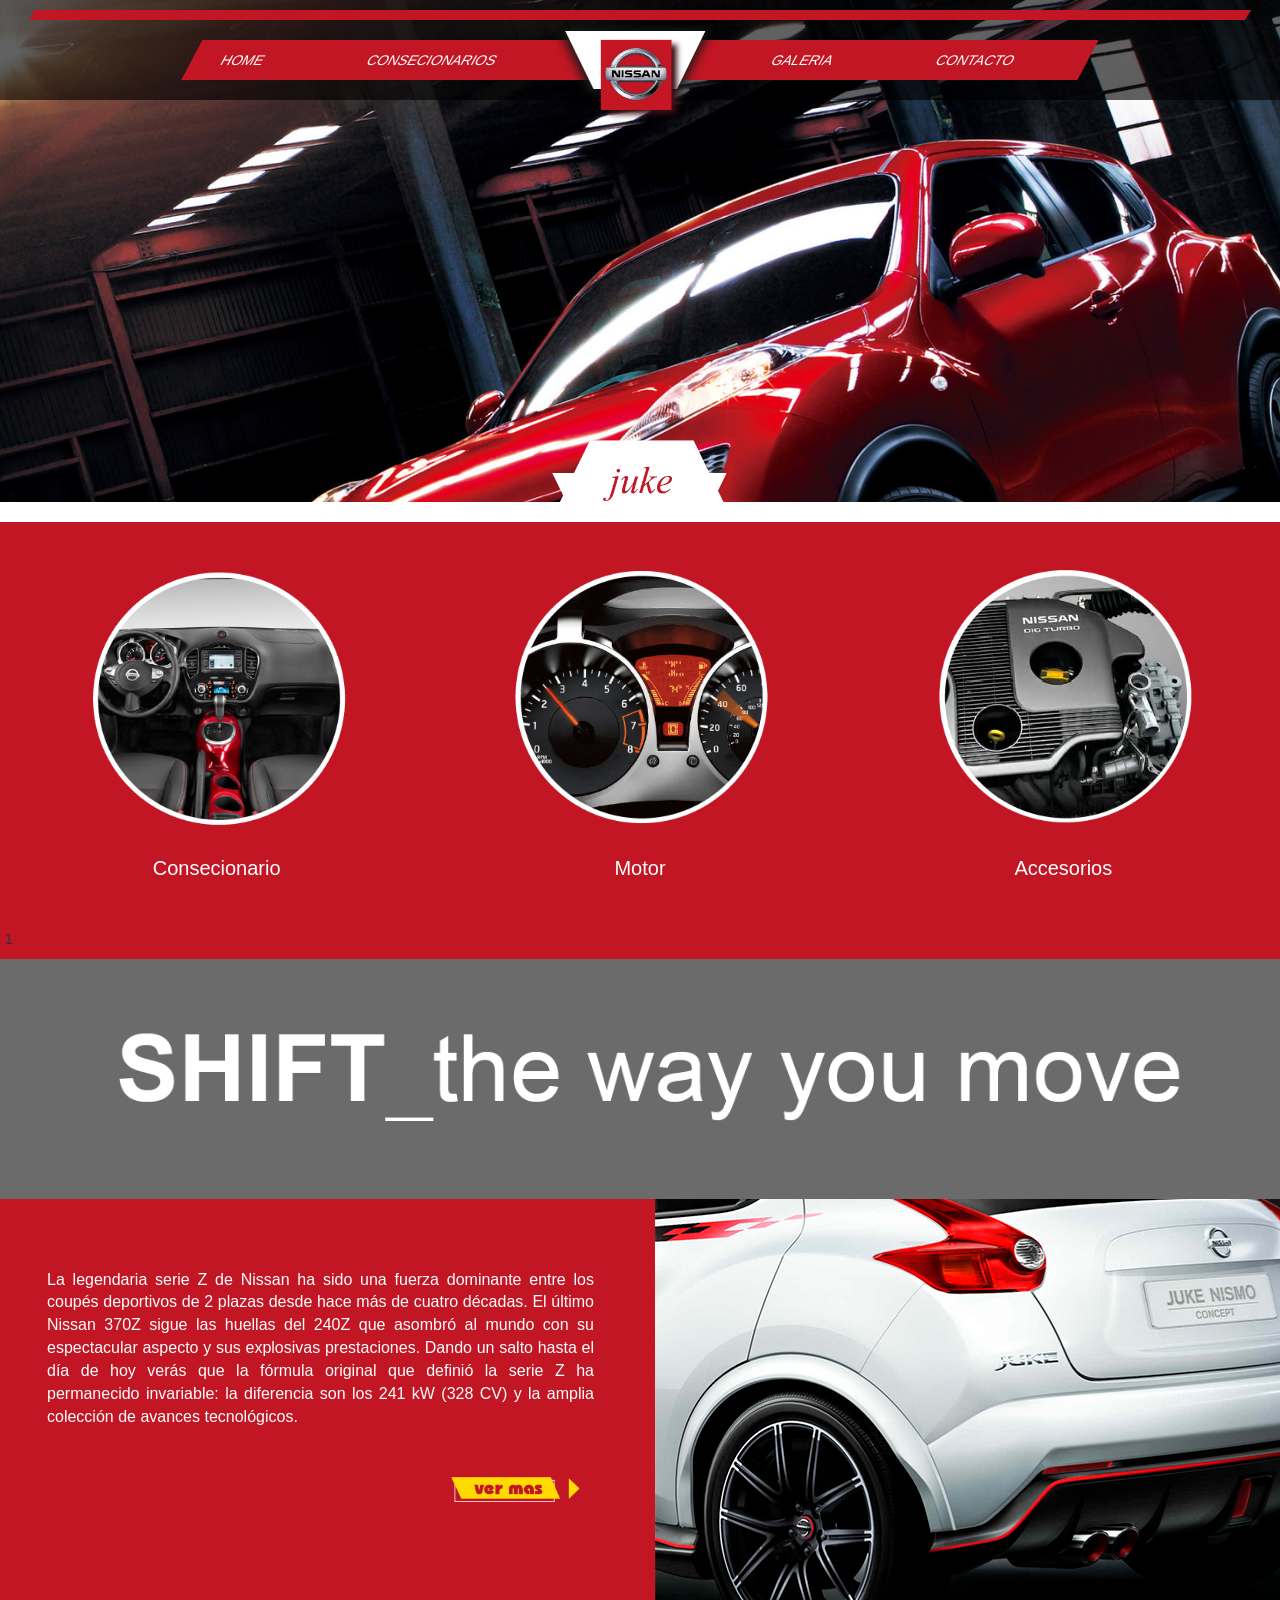
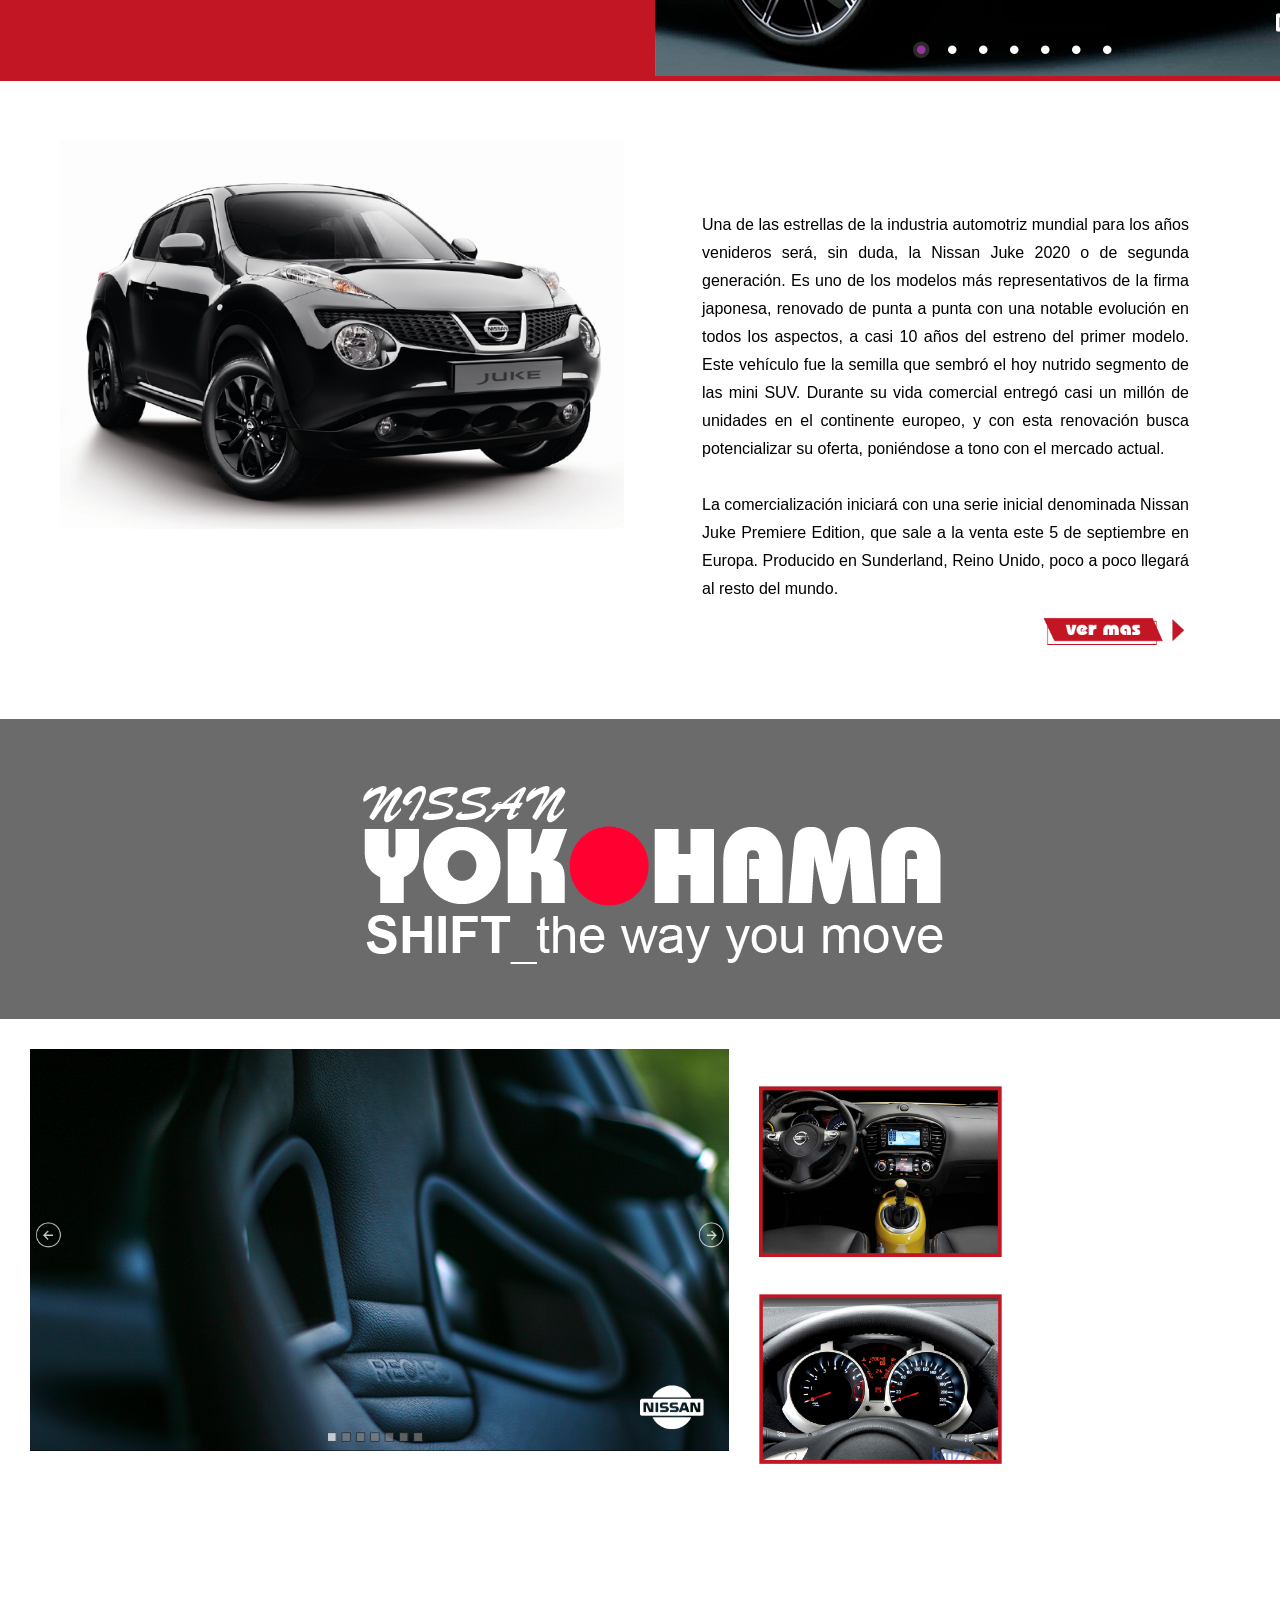
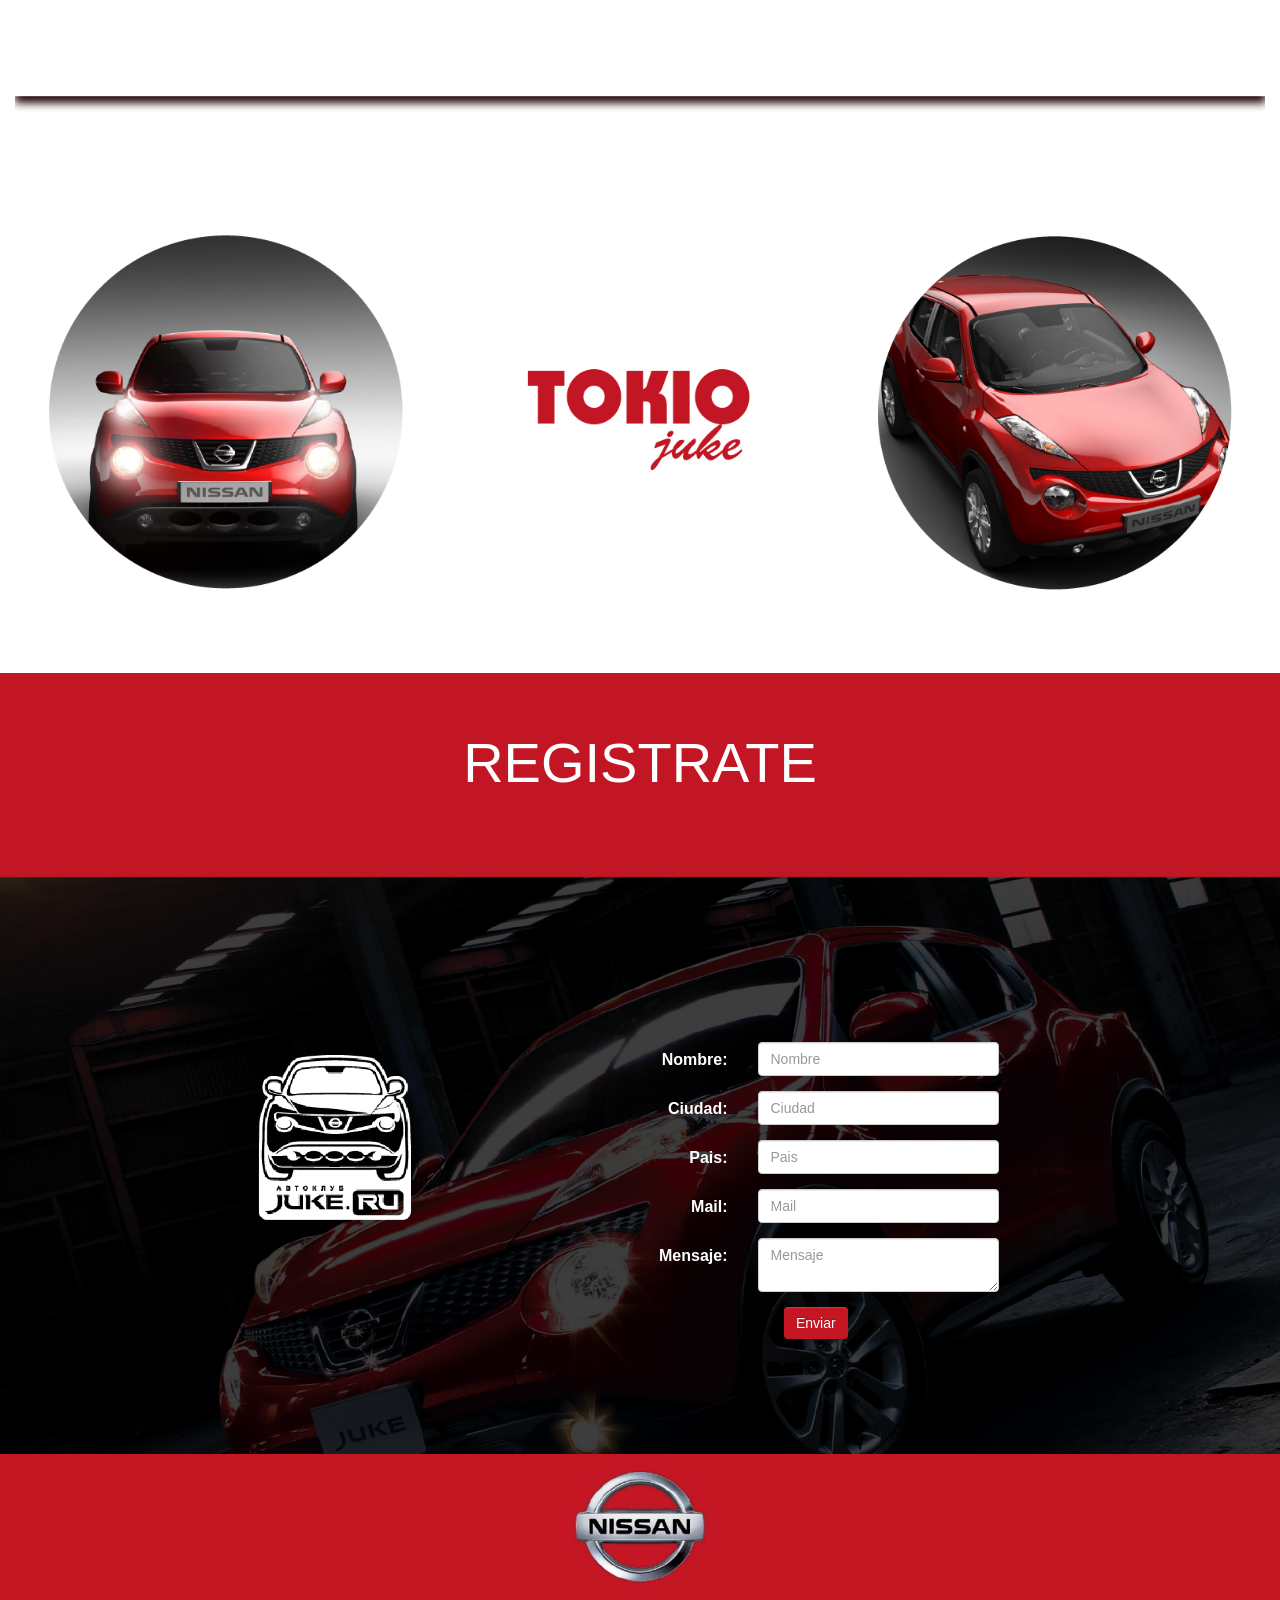
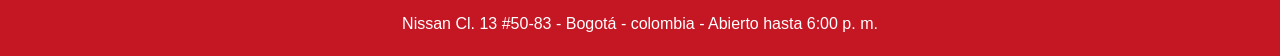
<file: index.html>
<!DOCTYPE html>
<html>
<head>
	<meta charset="utf-8">
	<meta http-equiv="X-UA-Compatible" content="IE=edge">
	<meta name="viewport" content="width=device-width, initial-scale=1.0">
	<title>Nissan</title>
	<link rel="stylesheet" href="css/bootstrap.min.css">
	<link rel="stylesheet" href="css/bootstrap-theme.min.css">

	
	<link rel="stylesheet" type="text/css" href="slick-1.6.0/slick/slick.css">
	<link rel="stylesheet" type="text/css" href="slick-1.6.0/slick/slick-theme.css">
	<link rel="stylesheet" type="text/css" href="css/font-awesome.min.css">
	<link rel="stylesheet" type="text/css" href="./css/style.css">

</head>


<body>

<div id="home"></div>
<div class="">
	<header class="row header_z1">
		<div class="linea"></div>
		<img src="img/logo_menu-04.png" alt="" class="logo-menu">
		<div class="barra_resposive">
			<a href="#" title="" class="boton_responsive">Menu <span class="icono"><i class="fa fa-bars ico" aria-hidden="true" ></i></span></a>
		</div>
			<nav>
				<ul>
					<li><a href="#home" title="" class="btn1 scroll">HOME</a></li>
					<li><a href="#section2"  class="scroll">CONSECIONARIOS</a></li>
					<li  class="btn_medio">CONSECIONARIOS</li>
					<li><a href="#section4" class="scroll">GALERIA</a></li>
					<li><a href="#registro" class="btn2 scroll">CONTACTO</a></li>
				</ul>
			</nav>
	</header>
	<section class=" row seccion1">
		<center><img src="img/logo_juke-04.png" alt="" class="img-logo"></center>
		<div class="linea2"></div>
	</section>
	<section class="row section2" id="section2">
		<div class="col-xs-12 col-sm-4 cuadros">
			<center>
				<a href="https://www.nissan.com.co/vehiculos/catalogos.html" target="blank">
					<img src="img/foto_a-08.png" alt="" class="img-responsive img_detalles1" >
				</a>
			</center>
			<h1>Consecionario</h1>
		</div>
		<div class="col-xs-12 col-sm-4 cuadros">
			<center>
				<a href="https://www.nissan.com.co/experiencia-nissan/nismo.html" target="blank">
					<img src="img/foto_b-08.png" alt="" class="img-responsive img_detalles1">
				</a>
			</center>
			<h1>Motor</h1>
		</div>
		<div class="col-xs-12 col-sm-4 cuadros">
			<center>
				<a href="https://www.nissan.com.co/experiencia-nissan/novedades.html" target="blank">
					<img src="img/foto_c-08.png" alt="" class="img-responsive img_detalles1">
				</a>
				</center>
			<h1>Accesorios</h1>
		</div>	1
	</section>
	<div class="parallax-window" data-parallax="scroll" data-image-src="img/foto_nissan.jpg">
		<center><img src="img/logo1-06.png" class="img-responsive"></center>
	</div>

	<article class="row article1">
		<p class="col-xs-12 col-sm-6 col-md-6 parrafo1">La legendaria serie Z de Nissan ha sido una fuerza dominante entre los coupés deportivos de 2 plazas desde hace más de cuatro décadas. El último Nissan 370Z sigue las huellas del 240Z que asombró al mundo con su espectacular aspecto y sus explosivas prestaciones. Dando un salto hasta el día de hoy verás que la fórmula original que definió la serie Z ha permanecido invariable: la diferencia son los 241 kW (328 CV) y la amplia colección de avances tecnológicos. <br>
		<a href="https://www.nissan.es/vehiculos/nuevos-vehiculos/370z.html" target="blank"><span><img src="img/boton-06.png" alt="" class="img-responsive boton1"></span></p>
		</a>

		<div class="col-xs-12 col-sm-6 col-md-6 base_carro">
			<div class="sliderA">
  				<div class="juke">
               		<iframe src="slide/demos-jquery/different-size-photo-slider.source.html" width="718" height="477" scrolling="no" frameborder="0" class="frame1">
               		</iframe>
               </div>
  			</div>
		</div>
		
	</article>

	<article class="row article2">
		<div class="col-xs-12 col-sm-6">
			<img src="img/carro2-04.png" alt="" class="img-responsive">
		</div>
		<p class="col-xs-12 col-sm-6 parrafo2">Una de las estrellas de la industria automotriz mundial para los años venideros será, sin duda, la Nissan Juke 2020 o de segunda generación. Es uno de los modelos más representativos de la firma japonesa, renovado de punta a punta con una notable evolución en todos los aspectos, a casi 10 años del estreno del primer modelo. Este vehículo fue la semilla que sembró el hoy nutrido segmento de las mini SUV. Durante su vida comercial entregó casi un millón de unidades en el continente europeo, y con esta renovación busca potencializar su oferta, poniéndose a tono con el mercado actual.
		<br>
		<br>
		La comercialización iniciará con una serie inicial denominada Nissan Juke Premiere Edition, que sale a la venta este 5 de septiembre en Europa. Producido en Sunderland, Reino Unido, poco a poco llegará al resto del mundo.
		<a href="https://www.elcarrocolombiano.com/autos-del-mundo/la-nissan-juke-2020-debuto-ante-el-mundo-todo-sobre-la-nueva-generacion/" target="blank"><span><img src="img/boton2-05.png" alt="" class="img-responsive boton1"></span></p></a>	
	</article>
	<div class="parallax-window" data-parallax="scroll" data-image-src="img/foto_nissan.jpg">
		<center><img src="img/logo_paralax-07-07.png" class="img-responsive"></center>
	</div>
	<section class="row section4" id="section4">
		<div class="col-xs-12 col-sm-12 col-md-7">
			<div class="sliderA">
  				<iframe src="slide/demos-jquery/banner-rotator-2.source.html"  frameborder="0" scrolling="no" class="frame2">
  				</iframe>
  			</div>
		</div>
		<div class="col-xs-12 col-sm-12 col-md-3">
			<a href="https://www.nissan.com.co/noticias/nissan-en-colombia-2019.html"  target="blank">
				<img src="img/imgs-08.png" class="img_detalles">
			</a>

			<a href="https://www.nissan.com.co/noticias/nissan-en-colombia-2016/nissan-kicks-llega-a-colombia.html"  target="blank">
				<img src="img/imgs-09.png" class="img_detalles">
			</a>
			
		</div>
		<img src="img/divisor-08.png" class="img-responsive  esconder_mobile">
	</section>
	<aside class="row aside1">
		<div class="col-xs-12 col-sm-4">
			<center><img src="img/carro1-07.png"     class="img-responsive"></center>
		</div>
		<div class="col-xs-12 col-sm-4" >
			<center><img src="img/logo_tokio-07.png" class="img-responsive"></center>
		</div>
		<div class="col-xs-12 col-sm-4">
			<center><img src="img/carro2-07.png"      class="img-responsive"></center>
		</div>
	</aside>
	<article class="row registro" id="registro">
		<p class="col-xs-12 text_registro">REGISTRATE</p>
	</article>
	<section class="row formulario">
		<div class="col-xs-12 col-sm-6 col-md-6">
			<center><img src="img/logo_juke-06.png" class="juke2"></center>
		</div>
		
		<div class="col-xs-12 col-sm-6 col-md-6">
			<form action="#" class="form-horizontal">
					
				<div class="form-group inscripcion">
					<label for="nombre" class="control-label col-xs-2">Nombre:</label>
					<div class="col-xs-12 col-md-10">
						<input type="text" name="" class="form-control" placeholder="Nombre" required="">
					</div>
				</div>	

				<div class="form-group inscripcion">
					<label for="nombre" class="control-label col-xs-2">Ciudad:</label>
					<div class="col-xs-12 col-md-10">
						<input type="text" name="" class="form-control" placeholder="Ciudad" required="">
					</div>
				</div>

				<div class="form-group inscripcion">
					<label for="nombre" class="control-label col-xs-2">Pais:</label>
					<div class="col-xs-12 col-md-10">
						<input type="text" name="" class="form-control" placeholder="Pais" required="">
					</div>
				</div>

				<div class="form-group inscripcion">
					<label for="nombre" class="control-label col-xs-2">Mail:</label>
					<div class="col-xs-12 col-md-10">
						<input type="text" name="" class="form-control" placeholder="Mail" required="">
					</div>	
				</div>

				<div class="form-group inscripcion">
					<label for="nombre" class="control-label col-xs-2">Mensaje:</label>
					<div class="col-xs-12 col-md-10">
						<textarea name="" class="form-control" placeholder="Mensaje"></textarea>
					</div>	
				</div>

				<div class="form-group inscripcion">
					<button type="submit" name="" class="enviar btn btn-primary">Enviar</button>
				</div>
			</form>
		</div>
	</section>
	<footer class="row footer">
		<center><img src="img/logo-nissan-07.png" class="img-responsive nissan"></center>
		<p class="info_pie">Nissan Cl. 13 #50-83 - Bogotá - colombia - Abierto hasta 6:00 p. m.
</p>
	</footer>
	</div>

	<script type="text/javascript" src="js/jquery.js"></script>
	<script type="text/javascript" src="js/bootstrap.min.js"></script>
	<script type="text/javascript" src="js/parallax.min.js"></script>
	<script type="text/javascript" src="slick-1.6.0/slick/slick.js"></script>
	<script type="text/javascript" src="js/funcion.js"></script>

	<script type="text/javascript">
		$('.parallax-window').parallax({imageSrc: "img/foto_nissan.jpg"});
	</script>



	<script type="text/javascript">

			$(".scroll").click(function(event){		
				event.preventDefault();
				$('html,body').animate({scrollTop:$(this.hash).offset().top - 400}, 1500);
			});
			
	</script>

	<script type="text/javascript">
		$('#carrusel').slick({
			  slidesToShow: 3,
			  slidesToScroll: 1,
			  autoplay: true,
			  autoplaySpeed: 2000,
			});
	</script>
	<script type="text/javascript">
		jQuery(document).ready(function($) {
	
});



 if( $(window).width() < 650 ){

	$("a").click(function(event) {
	/* Act on the event */
	if(this.hash){
		//console.log($(this).attr('href'));
		$("html body").animate({"scrollTop":$($(this).attr('href')).offset().top -82 }, 900);
		return false;
			}       
	});

 }


	</script>

</body>
</html>
</file>
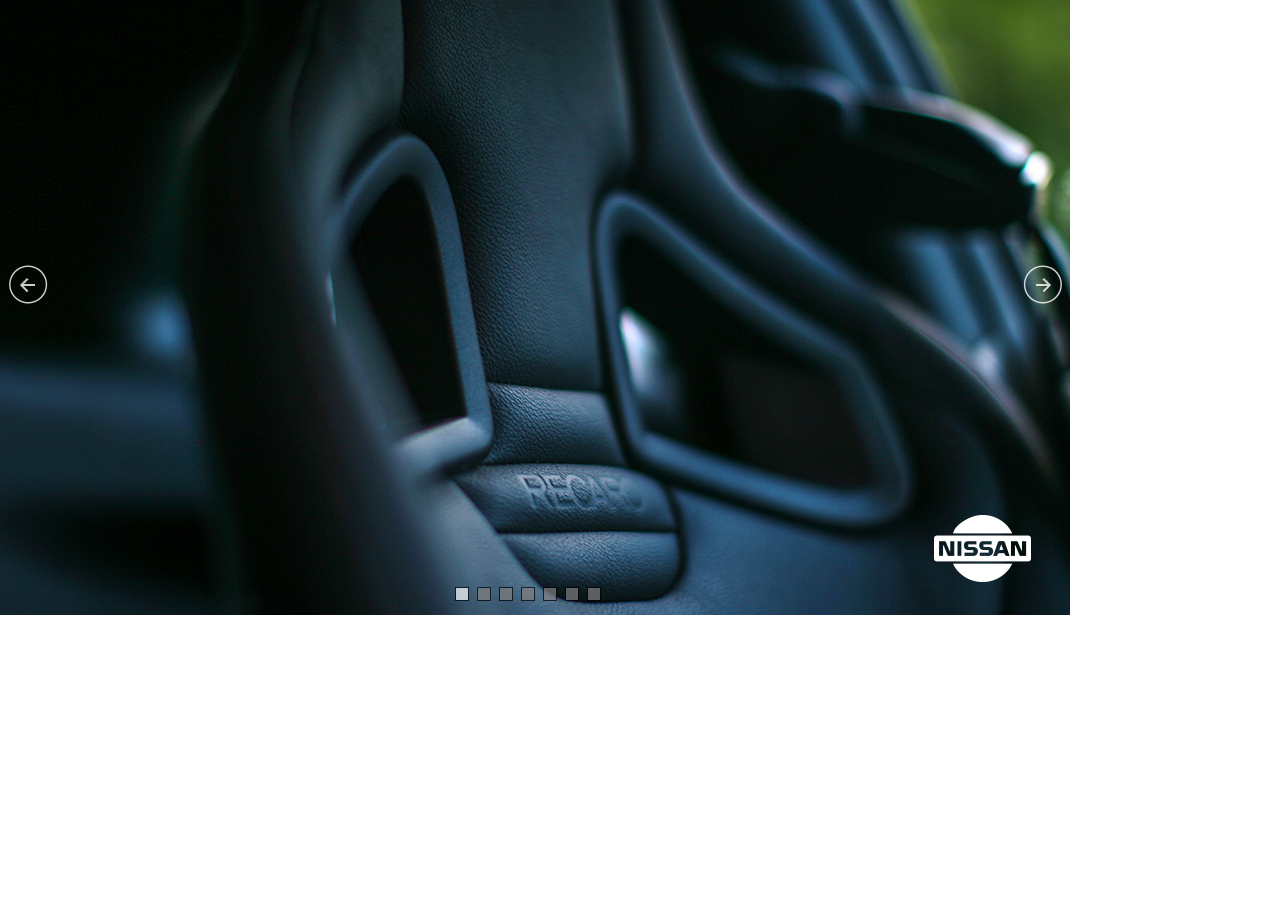
<file: slide/demos-jquery/banner-rotator-2.source.html>
﻿<!DOCTYPE html>
<html>
<head>
    <meta charset="utf-8">
    <meta name="viewport" content="width=device-width, initial-scale=1.0">
    <title>Banner Rotator Demo - Jssor Slider, Carousel, Slideshow with Javascript Source Code</title>
</head>
<body>
    <!-- Caption Style -->
    <style> 
	
	body{
		margin:0;
		padding:0;
		
		}
        .captionOrange, .captionBlack
        {
            color: #fff;
            font-size: 20px;
            line-height: 30px;
            text-align: center;
            border-radius: 4px;
        }
        .captionOrange
        {
            background: #EB5100;
            background-color: rgba(235, 81, 0, 0.6);
        }
        .captionBlack
        {
        	font-size:16px;
            background: #000;
            background-color: rgba(0, 0, 0, 0.4);
        }
        a.captionOrange, A.captionOrange:active, A.captionOrange:visited
        {
        	color: #ffffff;
        	text-decoration: none;
        }
        a.captionOrange:hover
        {
            color: #eb5100;
            text-decoration: underline;
            background-color: #eeeeee;
            background-color: rgba(238, 238, 238, 0.7);
        }
        .bricon
        {
            background: url(../img/browser-icons.png);
        }
    </style>
    <!-- it works the same with all jquery version from 1.x to 2.x -->
    <script type="text/javascript" src="../js/jquery-1.9.1.min.js"></script>
    <!-- use jssor.slider.mini.js (40KB) instead for release -->
    <!-- jssor.slider.mini.js = (jssor.js + jssor.slider.js) -->
    <script type="text/javascript" src="../js/jssor.js"></script>
    <script type="text/javascript" src="../js/jssor.slider.js"></script>
    <script>
        jQuery(document).ready(function ($) {
            //Reference http://www.jssor.com/development/slider-with-slideshow-jquery.html
            //Reference http://www.jssor.com/development/tool-slideshow-transition-viewer.html

            var _SlideshowTransitions = [
            //Swing Outside in Stairs
            {$Duration: 1200, x: 0.2, y: -0.1, $Delay: 20, $Cols: 8, $Rows: 4, $Clip: 15, $During: { $Left: [0.3, 0.7], $Top: [0.3, 0.7] }, $Formation: $JssorSlideshowFormations$.$FormationStraightStairs, $Assembly: 260, $Easing: { $Left: $JssorEasing$.$EaseInWave, $Top: $JssorEasing$.$EaseInWave, $Clip: $JssorEasing$.$EaseOutQuad }, $Outside: true, $Round: { $Left: 1.3, $Top: 2.5} }

            //Dodge Dance Outside out Stairs
            , { $Duration: 1500, x: 0.3, y: -0.3, $Delay: 20, $Cols: 8, $Rows: 4, $Clip: 15, $During: { $Left: [0.1, 0.9], $Top: [0.1, 0.9] }, $SlideOut: true, $Formation: $JssorSlideshowFormations$.$FormationStraightStairs, $Assembly: 260, $Easing: { $Left: $JssorEasing$.$EaseInJump, $Top: $JssorEasing$.$EaseInJump, $Clip: $JssorEasing$.$EaseOutQuad }, $Outside: true, $Round: { $Left: 0.8, $Top: 2.5} }

            //Dodge Pet Outside in Stairs
            , { $Duration: 1500, x: 0.2, y: -0.1, $Delay: 20, $Cols: 8, $Rows: 4, $Clip: 15, $During: { $Left: [0.3, 0.7], $Top: [0.3, 0.7] }, $Formation: $JssorSlideshowFormations$.$FormationStraightStairs, $Assembly: 260, $Easing: { $Left: $JssorEasing$.$EaseInWave, $Top: $JssorEasing$.$EaseInWave, $Clip: $JssorEasing$.$EaseOutQuad }, $Outside: true, $Round: { $Left: 0.8, $Top: 2.5} }

            //Dodge Dance Outside in Random
            , { $Duration: 1500, x: 0.3, y: -0.3, $Delay: 80, $Cols: 8, $Rows: 4, $Clip: 15, $During: { $Left: [0.3, 0.7], $Top: [0.3, 0.7] }, $Easing: { $Left: $JssorEasing$.$EaseInJump, $Top: $JssorEasing$.$EaseInJump, $Clip: $JssorEasing$.$EaseOutQuad }, $Outside: true, $Round: { $Left: 0.8, $Top: 2.5} }

            //Flutter out Wind
            , { $Duration: 1800, x: 1, y: 0.2, $Delay: 30, $Cols: 10, $Rows: 5, $Clip: 15, $During: { $Left: [0.3, 0.7], $Top: [0.3, 0.7] }, $SlideOut: true, $Reverse: true, $Formation: $JssorSlideshowFormations$.$FormationStraightStairs, $Assembly: 2050, $Easing: { $Left: $JssorEasing$.$EaseInOutSine, $Top: $JssorEasing$.$EaseOutWave, $Clip: $JssorEasing$.$EaseInOutQuad }, $Outside: true, $Round: { $Top: 1.3} }

            //Collapse Stairs
            , { $Duration: 1200, $Delay: 30, $Cols: 8, $Rows: 4, $Clip: 15, $SlideOut: true, $Formation: $JssorSlideshowFormations$.$FormationStraightStairs, $Assembly: 2049, $Easing: $JssorEasing$.$EaseOutQuad }

            //Collapse Random
            , { $Duration: 1000, $Delay: 80, $Cols: 8, $Rows: 4, $Clip: 15, $SlideOut: true, $Easing: $JssorEasing$.$EaseOutQuad }

            //Vertical Chess Stripe
            , { $Duration: 1000, y: -1, $Cols: 12, $Formation: $JssorSlideshowFormations$.$FormationStraight, $ChessMode: { $Column: 12} }

            //Extrude out Stripe
            , { $Duration: 1000, x: -0.2, $Delay: 40, $Cols: 12, $SlideOut: true, $Formation: $JssorSlideshowFormations$.$FormationStraight, $Assembly: 260, $Easing: { $Left: $JssorEasing$.$EaseInOutExpo, $Opacity: $JssorEasing$.$EaseInOutQuad }, $Opacity: 2, $Outside: true, $Round: { $Top: 0.5} }

            //Dominoes Stripe
            , { $Duration: 2000, y: -1, $Delay: 60, $Cols: 15, $SlideOut: true, $Formation: $JssorSlideshowFormations$.$FormationStraight, $Easing: $JssorEasing$.$EaseOutJump, $Round: { $Top: 1.5} }
            ];

            var options = {
                $AutoPlay: true,                                    //[Optional] Whether to auto play, to enable slideshow, this option must be set to true, default value is false
                $AutoPlaySteps: 1,                                  //[Optional] Steps to go for each navigation request (this options applys only when slideshow disabled), the default value is 1
                $AutoPlayInterval: 4000,                            //[Optional] Interval (in milliseconds) to go for next slide since the previous stopped if the slider is auto playing, default value is 3000
                $PauseOnHover: 1,                               //[Optional] Whether to pause when mouse over if a slider is auto playing, 0 no pause, 1 pause for desktop, 2 pause for touch device, 3 pause for desktop and touch device, 4 freeze for desktop, 8 freeze for touch device, 12 freeze for desktop and touch device, default value is 1

                $ArrowKeyNavigation: true,   			            //[Optional] Allows keyboard (arrow key) navigation or not, default value is false
                $SlideDuration: 500,                                //[Optional] Specifies default duration (swipe) for slide in milliseconds, default value is 500
                $MinDragOffsetToSlide: 20,                          //[Optional] Minimum drag offset to trigger slide , default value is 20
                //$SlideWidth: 600,                                 //[Optional] Width of every slide in pixels, default value is width of 'slides' container
                //$SlideHeight: 300,                                //[Optional] Height of every slide in pixels, default value is height of 'slides' container
                $SlideSpacing: 0, 					                //[Optional] Space between each slide in pixels, default value is 0
                $DisplayPieces: 1,                                  //[Optional] Number of pieces to display (the slideshow would be disabled if the value is set to greater than 1), the default value is 1
                $ParkingPosition: 0,                                //[Optional] The offset position to park slide (this options applys only when slideshow disabled), default value is 0.
                $UISearchMode: 1,                                   //[Optional] The way (0 parellel, 1 recursive, default value is 1) to search UI components (slides container, loading screen, navigator container, arrow navigator container, thumbnail navigator container etc).
                $PlayOrientation: 1,                                //[Optional] Orientation to play slide (for auto play, navigation), 1 horizental, 2 vertical, 5 horizental reverse, 6 vertical reverse, default value is 1
                $DragOrientation: 3,                                //[Optional] Orientation to drag slide, 0 no drag, 1 horizental, 2 vertical, 3 either, default value is 1 (Note that the $DragOrientation should be the same as $PlayOrientation when $DisplayPieces is greater than 1, or parking position is not 0)

                $SlideshowOptions: {                                //[Optional] Options to specify and enable slideshow or not
                    $Class: $JssorSlideshowRunner$,                 //[Required] Class to create instance of slideshow
                    $Transitions: _SlideshowTransitions,            //[Required] An array of slideshow transitions to play slideshow
                    $TransitionsOrder: 1,                           //[Optional] The way to choose transition to play slide, 1 Sequence, 0 Random
                    $ShowLink: true                                    //[Optional] Whether to bring slide link on top of the slider when slideshow is running, default value is false
                },

                $BulletNavigatorOptions: {                                //[Optional] Options to specify and enable navigator or not
                    $Class: $JssorBulletNavigator$,                       //[Required] Class to create navigator instance
                    $ChanceToShow: 2,                               //[Required] 0 Never, 1 Mouse Over, 2 Always
                    $AutoCenter: 0,                                 //[Optional] Auto center navigator in parent container, 0 None, 1 Horizontal, 2 Vertical, 3 Both, default value is 0
                    $Steps: 1,                                      //[Optional] Steps to go for each navigation request, default value is 1
                    $Lanes: 1,                                      //[Optional] Specify lanes to arrange items, default value is 1
                    $SpacingX: 10,                                   //[Optional] Horizontal space between each item in pixel, default value is 0
                    $SpacingY: 10,                                   //[Optional] Vertical space between each item in pixel, default value is 0
                    $Orientation: 1                                 //[Optional] The orientation of the navigator, 1 horizontal, 2 vertical, default value is 1
                },

                $ArrowNavigatorOptions: {
                    $Class: $JssorArrowNavigator$,              //[Requried] Class to create arrow navigator instance
                    $ChanceToShow: 2                                //[Required] 0 Never, 1 Mouse Over, 2 Always
                }
            };

            var jssor_slider2 = new $JssorSlider$("slider2_container", options);

            //responsive code begin
            //you can remove responsive code if you don't want the slider scales while window resizes
            function ScaleSlider() {
                var parentWidth = jssor_slider2.$Elmt.parentNode.clientWidth;
                if (parentWidth)
                    jssor_slider2.$ScaleWidth(Math.min(parentWidth, 1070));
                else
                    window.setTimeout(ScaleSlider, 30);
            }

            ScaleSlider();

            $(window).bind("load", ScaleSlider);
            $(window).bind("resize", ScaleSlider);
            $(window).bind("orientationchange", ScaleSlider);

            //responsive code end
        });
    </script>
    <!-- Jssor Slider Begin -->
    <!-- To move inline styles to css file/block, please specify a class name for each element. --> 
    <div id="slider2_container" style="position: relative; top: 0px; left: 0px; width: 1070px;
        height: 615px; background-color:rgba(0,0,0,1.00);">

        <!-- Loading Screen -->
        <div u="loading" style="position: absolute; top: 0px; left: 0px;">
            <div style="filter: alpha(opacity=70); opacity:0.7; position: absolute; display: block;
                background-color: #000; top: 0px; left: 0px;width: 100%;height:100%;">
            </div>
            <div style="position: absolute; display: block; background: url(../img/loading.gif) no-repeat center center;
                top: 0px; left: 0px;width: 100%;height:100%;">
            </div>
        </div>

        <!-- Slides Container -->
        <div u="slides" style="cursor: move; position: absolute; left: 0px; top: 0px; width: 1070px; height: 615px;
            overflow: hidden;">
            <div>
                <a u=image href="#"><img src="../img/landscape/fot1.jpg"/></a>
            </div>
            
             <div>
                <a u=image href="#"><img src="../img/landscape/fot2.jpg"/></a>
            </div>
           
           
            <div>
                <a u=image href="#"><img src="../img/landscape/fot3.jpg"/></a>
            </div>
           
           
            <div>
                <a u=image href="#"><img src="../img/landscape/fot4.jpg"/></a>
            </div>
           
           
            <div>
                <a u=image href="#"><img src="../img/landscape/fot5.jpg"/></a>
            </div>
           
           
            <div>
                <a u=image href="#"><img src="../img/landscape/fot6.jpg"/></a>
            </div>
           
           
            <div>
                <a u=image href="#"><img src="../img/landscape/fot7.jpg"/></a>
            </div>
           
        
           
           
        </div>
        <!--#region Bullet Navigator Skin Begin -->
        <!-- Help: http://www.jssor.com/development/slider-with-bullet-navigator-jquery.html -->
        <style>
            /* jssor slider bullet navigator skin 01 css */
            /*
            .jssorb01 div           (normal)
            .jssorb01 div:hover     (normal mouseover)
            .jssorb01 .av           (active)
            .jssorb01 .av:hover     (active mouseover)
            .jssorb01 .dn           (mousedown)
            */
            .jssorb01 {
                position: absolute;
            }

                .jssorb01 div, .jssorb01 div:hover, .jssorb01 .av {
                    position: absolute;
                    /* size of bullet elment */
                    width: 12px;
                    height: 12px;
                    filter: alpha(opacity=70);
                    opacity: .7;
                    overflow: hidden;
                    cursor: pointer;
                    border: #000 1px solid;
                }

                .jssorb01 div {
                    background-color: gray;
                }

                    .jssorb01 div:hover, .jssorb01 .av:hover {
                        background-color: #d3d3d3;
                    }

                .jssorb01 .av {
                    background-color: #fff;
                }

                .jssorb01 .dn, .jssorb01 .dn:hover {
                    background-color: #555555;
                }
        </style>
        <!-- bullet navigator container -->
        <div u="navigator" class="jssorb01" style="bottom: 16px; right: 44%;">
            <!-- bullet navigator item prototype -->
            <div u="prototype"></div>
        </div>
        <!--#endregion Bullet Navigator Skin End -->
        
        <!--#region Arrow Navigator Skin Begin -->
        <!-- Help: http://www.jssor.com/development/slider-with-arrow-navigator-jquery.html -->
        <style>
            /* jssor slider arrow navigator skin 05 css */
            /*
            .jssora05l                  (normal)
            .jssora05r                  (normal)
            .jssora05l:hover            (normal mouseover)
            .jssora05r:hover            (normal mouseover)
            .jssora05l.jssora05ldn      (mousedown)
            .jssora05r.jssora05rdn      (mousedown)
            */
            .jssora05l, .jssora05r {
                display: block;
                position: absolute;
                /* size of arrow element */
                width: 40px;
                height: 40px;
                cursor: pointer;
                background: url(../img/a17.png) no-repeat;
                overflow: hidden;
            }
            .jssora05l { background-position: -10px -40px; }
            .jssora05r { background-position: -70px -40px; }
            .jssora05l:hover { background-position: -130px -40px; }
            .jssora05r:hover { background-position: -190px -40px; }
            .jssora05l.jssora05ldn { background-position: -250px -40px; }
            .jssora05r.jssora05rdn { background-position: -310px -40px; }
        </style>
        <!-- Arrow Left -->
        <span u="arrowleft" class="jssora05l" style="    top: 43%; left: 8px;">
        </span>
        <!-- Arrow Right -->
        <span u="arrowright" class="jssora05r" style="    top: 43%; right: 8px;">
        </span>
        <a style="display: none" href="http://www.jssor.com">Bootstrap Slider</a>
    </div>
    <!-- Jssor Slider End -->
</body>
</html>
</file>
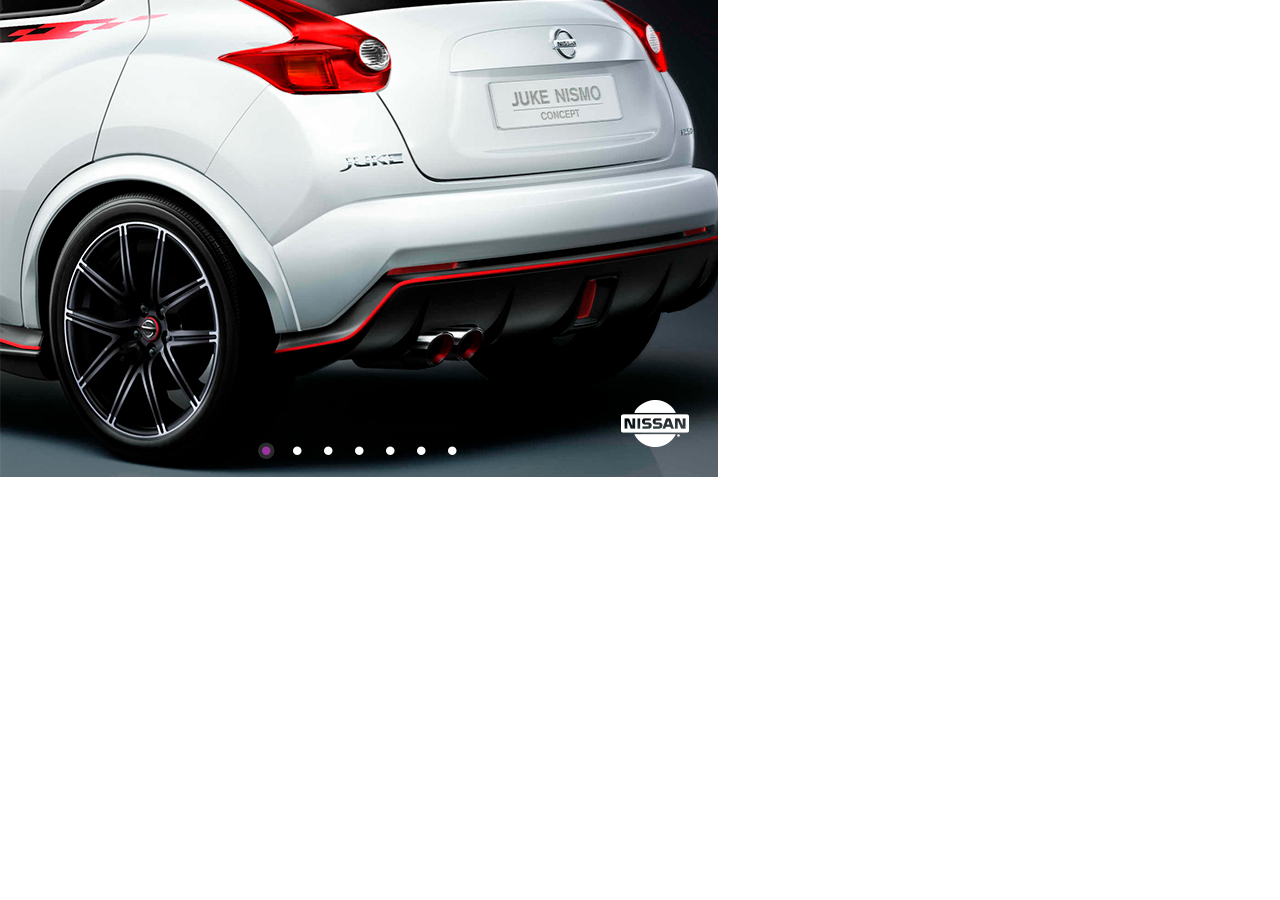
<file: slide/demos-jquery/different-size-photo-slider.source.html>
﻿<!DOCTYPE html>
<html>
<head>
    <meta charset="utf-8">
    <meta name="viewport" content="width=device-width, initial-scale=1.0">
    <title>Different Size Images Slider Example - Jssor Slider, Carousel, Slideshow with Javascript Source Code</title>
</head>
<body style="background:#fff;">
    <!-- it works the same with all jquery version from 1.x to 2.x -->
    <script type="text/javascript" src="../js/jquery-1.9.1.min.js"></script>
    <!-- use jssor.slider.mini.js (40KB) instead for release -->
    <!-- jssor.slider.mini.js = (jssor.js + jssor.slider.js) -->
    <script type="text/javascript" src="../js/jssor.js"></script>
    <script type="text/javascript" src="../js/jssor.slider.js"></script>
    <script>
        jQuery(document).ready(function ($) {
            //Reference http://www.jssor.com/development/slider-with-slideshow-jquery.html
            //Reference http://www.jssor.com/development/tool-slideshow-transition-viewer.html

            var _SlideshowTransitions = [
                //Fade Twins
                { $Duration: 700, $Opacity: 2, $Brother: { $Duration: 1000, $Opacity: 2 } },
                //Rotate Overlap
                { $Duration: 1200, $Zoom: 11, $Rotate: -1, $Easing: { $Zoom: $JssorEasing$.$EaseInQuad, $Opacity: $JssorEasing$.$EaseLinear, $Rotate: $JssorEasing$.$EaseInQuad }, $Opacity: 2, $Round: { $Rotate: 0.5 }, $Brother: { $Duration: 1200, $Zoom: 1, $Rotate: 1, $Easing: $JssorEasing$.$EaseSwing, $Opacity: 2, $Round: { $Rotate: 0.5 }, $Shift: 90 } },
                //Switch
                { $Duration: 1400, x: 0.25, $Zoom: 1.5, $Easing: { $Left: $JssorEasing$.$EaseInWave, $Zoom: $JssorEasing$.$EaseInSine }, $Opacity: 2, $ZIndex: -10, $Brother: { $Duration: 1400, x: -0.25, $Zoom: 1.5, $Easing: { $Left: $JssorEasing$.$EaseInWave, $Zoom: $JssorEasing$.$EaseInSine }, $Opacity: 2, $ZIndex: -10 } },
                //Rotate Relay
                { $Duration: 1200, $Zoom: 11, $Rotate: 1, $Easing: { $Opacity: $JssorEasing$.$EaseLinear, $Rotate: $JssorEasing$.$EaseInQuad }, $Opacity: 2, $Round: { $Rotate: 1 }, $ZIndex: -10, $Brother: { $Duration: 1200, $Zoom: 11, $Rotate: -1, $Easing: { $Opacity: $JssorEasing$.$EaseLinear, $Rotate: $JssorEasing$.$EaseInQuad }, $Opacity: 2, $Round: { $Rotate: 1 }, $ZIndex: -10, $Shift: 600 } },
                //Doors
                { $Duration: 1500, x: 0.5, $Cols: 2, $ChessMode: { $Column: 3 }, $Easing: { $Left: $JssorEasing$.$EaseInOutCubic }, $Opacity: 2, $Brother: { $Duration: 1500, $Opacity: 2 } },
                //Rotate in+ out-
                { $Duration: 1500, x: -0.3, y: 0.5, $Zoom: 1, $Rotate: 0.1, $During: { $Left: [0.6, 0.4], $Top: [0.6, 0.4], $Rotate: [0.6, 0.4], $Zoom: [0.6, 0.4] }, $Easing: { $Left: $JssorEasing$.$EaseInQuad, $Top: $JssorEasing$.$EaseInQuad, $Opacity: $JssorEasing$.$EaseLinear, $Rotate: $JssorEasing$.$EaseInQuad }, $Opacity: 2, $Brother: { $Duration: 1000, $Zoom: 11, $Rotate: -0.5, $Easing: { $Opacity: $JssorEasing$.$EaseLinear, $Rotate: $JssorEasing$.$EaseInQuad }, $Opacity: 2, $Shift: 200 } },
                //Fly Twins
                { $Duration: 1500, x: 0.3, $During: { $Left: [0.6, 0.4] }, $Easing: { $Left: $JssorEasing$.$EaseInQuad, $Opacity: $JssorEasing$.$EaseLinear }, $Opacity: 2, $Outside: true, $Brother: { $Duration: 1000, x: -0.3, $Easing: { $Left: $JssorEasing$.$EaseInQuad, $Opacity: $JssorEasing$.$EaseLinear }, $Opacity: 2 } },
                //Rotate in- out+
                { $Duration: 1500, $Zoom: 11, $Rotate: 0.5, $During: { $Left: [0.4, 0.6], $Top: [0.4, 0.6], $Rotate: [0.4, 0.6], $Zoom: [0.4, 0.6] }, $Easing: { $Opacity: $JssorEasing$.$EaseLinear, $Rotate: $JssorEasing$.$EaseInQuad }, $Opacity: 2, $Brother: { $Duration: 1000, $Zoom: 1, $Rotate: -0.5, $Easing: { $Opacity: $JssorEasing$.$EaseLinear, $Rotate: $JssorEasing$.$EaseInQuad }, $Opacity: 2, $Shift: 200 } },
                //Rotate Axis up overlap
                { $Duration: 1200, x: 0.25, y: 0.5, $Rotate: -0.1, $Easing: { $Left: $JssorEasing$.$EaseInQuad, $Top: $JssorEasing$.$EaseInQuad, $Opacity: $JssorEasing$.$EaseLinear, $Rotate: $JssorEasing$.$EaseInQuad }, $Opacity: 2, $Brother: { $Duration: 1200, x: -0.1, y: -0.7, $Rotate: 0.1, $Easing: { $Left: $JssorEasing$.$EaseInQuad, $Top: $JssorEasing$.$EaseInQuad, $Opacity: $JssorEasing$.$EaseLinear, $Rotate: $JssorEasing$.$EaseInQuad }, $Opacity: 2 } },
                //Chess Replace TB
                { $Duration: 1600, x: 1, $Rows: 2, $ChessMode: { $Row: 3 }, $Easing: { $Left: $JssorEasing$.$EaseInOutQuart, $Opacity: $JssorEasing$.$EaseLinear }, $Opacity: 2, $Brother: { $Duration: 1600, x: -1, $Rows: 2, $ChessMode: { $Row: 3 }, $Easing: { $Left: $JssorEasing$.$EaseInOutQuart, $Opacity: $JssorEasing$.$EaseLinear }, $Opacity: 2 } },
                //Chess Replace LR
                { $Duration: 1600, y: -1, $Cols: 2, $ChessMode: { $Column: 12 }, $Easing: { $Top: $JssorEasing$.$EaseInOutQuart, $Opacity: $JssorEasing$.$EaseLinear }, $Opacity: 2, $Brother: { $Duration: 1600, y: 1, $Cols: 2, $ChessMode: { $Column: 12 }, $Easing: { $Top: $JssorEasing$.$EaseInOutQuart, $Opacity: $JssorEasing$.$EaseLinear }, $Opacity: 2 } },
                //Shift TB
                { $Duration: 1200, y: 1, $Easing: { $Top: $JssorEasing$.$EaseInOutQuart, $Opacity: $JssorEasing$.$EaseLinear }, $Opacity: 2, $Brother: { $Duration: 1200, y: -1, $Easing: { $Top: $JssorEasing$.$EaseInOutQuart, $Opacity: $JssorEasing$.$EaseLinear }, $Opacity: 2 } },
                //Shift LR
                { $Duration: 1200, x: 1, $Easing: { $Left: $JssorEasing$.$EaseInOutQuart, $Opacity: $JssorEasing$.$EaseLinear }, $Opacity: 2, $Brother: { $Duration: 1200, x: -1, $Easing: { $Left: $JssorEasing$.$EaseInOutQuart, $Opacity: $JssorEasing$.$EaseLinear }, $Opacity: 2 } },
                //Return TB
                { $Duration: 1200, y: -1, $Easing: { $Top: $JssorEasing$.$EaseInOutQuart, $Opacity: $JssorEasing$.$EaseLinear }, $Opacity: 2, $ZIndex: -10, $Brother: { $Duration: 1200, y: -1, $Easing: { $Top: $JssorEasing$.$EaseInOutQuart, $Opacity: $JssorEasing$.$EaseLinear }, $Opacity: 2, $ZIndex: -10, $Shift: -100 } },
                //Return LR
                { $Duration: 1200, x: 1, $Delay: 40, $Cols: 6, $Formation: $JssorSlideshowFormations$.$FormationStraight, $Easing: { $Left: $JssorEasing$.$EaseInOutQuart, $Opacity: $JssorEasing$.$EaseLinear }, $Opacity: 2, $ZIndex: -10, $Brother: { $Duration: 1200, x: 1, $Delay: 40, $Cols: 6, $Formation: $JssorSlideshowFormations$.$FormationStraight, $Easing: { $Top: $JssorEasing$.$EaseInOutQuart, $Opacity: $JssorEasing$.$EaseLinear }, $Opacity: 2, $ZIndex: -10, $Shift: -100 } },
                //Rotate Axis down
                { $Duration: 1500, x: -0.1, y: -0.7, $Rotate: 0.1, $During: { $Left: [0.6, 0.4], $Top: [0.6, 0.4], $Rotate: [0.6, 0.4] }, $Easing: { $Left: $JssorEasing$.$EaseInQuad, $Top: $JssorEasing$.$EaseInQuad, $Opacity: $JssorEasing$.$EaseLinear, $Rotate: $JssorEasing$.$EaseInQuad }, $Opacity: 2, $Brother: { $Duration: 1000, x: 0.2, y: 0.5, $Rotate: -0.1, $Easing: { $Left: $JssorEasing$.$EaseInQuad, $Top: $JssorEasing$.$EaseInQuad, $Opacity: $JssorEasing$.$EaseLinear, $Rotate: $JssorEasing$.$EaseInQuad }, $Opacity: 2 } },
                //Extrude Replace
                { $Duration: 1600, x: -0.2, $Delay: 40, $Cols: 12, $During: { $Left: [0.4, 0.6] }, $SlideOut: true, $Formation: $JssorSlideshowFormations$.$FormationStraight, $Assembly: 260, $Easing: { $Left: $JssorEasing$.$EaseInOutExpo, $Opacity: $JssorEasing$.$EaseInOutQuad }, $Opacity: 2, $Outside: true, $Round: { $Top: 0.5 }, $Brother: { $Duration: 1000, x: 0.2, $Delay: 40, $Cols: 12, $Formation: $JssorSlideshowFormations$.$FormationStraight, $Assembly: 1028, $Easing: { $Left: $JssorEasing$.$EaseInOutExpo, $Opacity: $JssorEasing$.$EaseInOutQuad }, $Opacity: 2, $Round: { $Top: 0.5 } } }
            ];


            var options = {
                $FillMode: 1,                                       //[Optional] The way to fill image in slide, 0 stretch, 1 contain (keep aspect ratio and put all inside slide), 2 cover (keep aspect ratio and cover whole slide), 4 actual size, 5 contain for large image, actual size for small image, default value is 0
                $DragOrientation: 3,                                //[Optional] Orientation to drag slide, 0 no drag, 1 horizental, 2 vertical, 3 either, default value is 1 (Note that the $DragOrientation should be the same as $PlayOrientation when $DisplayPieces is greater than 1, or parking position is not 0)
                $AutoPlay: true,                                    //[Optional] Whether to auto play, to enable slideshow, this option must be set to true, default value is false
                $AutoPlayInterval: 2500,                            //[Optional] Interval (in milliseconds) to go for next slide since the previous stopped if the slider is auto playing, default value is 3000
                $SlideshowOptions: {                                //[Optional] Options to specify and enable slideshow or not
                    $Class: $JssorSlideshowRunner$,                 //[Required] Class to create instance of slideshow
                    $Transitions: _SlideshowTransitions,            //[Required] An array of slideshow transitions to play slideshow
                    $TransitionsOrder: 1,                           //[Optional] The way to choose transition to play slide, 1 Sequence, 0 Random
                    $ShowLink: true                                    //[Optional] Whether to bring slide link on top of the slider when slideshow is running, default value is false
                },

                $BulletNavigatorOptions: {                                //[Optional] Options to specify and enable navigator or not
                    $Class: $JssorBulletNavigator$,                       //[Required] Class to create navigator instance
                    $ChanceToShow: 2,                               //[Required] 0 Never, 1 Mouse Over, 2 Always
                    $AutoCenter: 1,                                 //[Optional] Auto center navigator in parent container, 0 None, 1 Horizontal, 2 Vertical, 3 Both, default value is 0
                    $Steps: 1,                                      //[Optional] Steps to go for each navigation request, default value is 1
                    $Lanes: 1,                                      //[Optional] Specify lanes to arrange items, default value is 1
                    $SpacingX: 10,                                  //[Optional] Horizontal space between each item in pixel, default value is 0
                    $SpacingY: 10,                                  //[Optional] Vertical space between each item in pixel, default value is 0
                    $Orientation: 1                                 //[Optional] The orientation of the navigator, 1 horizontal, 2 vertical, default value is 1
                }
            };

            var jssor_slider1 = new $JssorSlider$("slider1_container", options);

            //responsive code begin
            //you can remove responsive code if you don't want the slider scales while window resizes
            function ScaleSlider() {
                var parentWidth = jssor_slider1.$Elmt.parentNode.clientWidth;
                if (parentWidth)
                    jssor_slider1.$ScaleWidth(Math.min(parentWidth, 718));
                else
                    window.setTimeout(ScaleSlider, 30);
            }
            ScaleSlider();

            $(window).bind("load", ScaleSlider);
            $(window).bind("resize", ScaleSlider);
            $(window).bind("orientationchange", ScaleSlider);
            //responsive code end
        });
    </script>
    <!-- Jssor Slider Begin -->
    <!-- To move inline styles to css file/block, please specify a class name for each element. --> 
    <div id="slider1_container" style="position: relative; width: 718px; height: 477px; background-color: #000; overflow: hidden; ">

        <!-- Loading Screen -->
        <div u="loading" style="position: absolute; top: 0px; left: 0px;">
            <div style="filter: alpha(opacity=70); opacity:0.7; position: absolute; display: block;
                background-color: #000; top: 0px; left: 0px;width: 100%;height:100%;">
            </div>
            <div style="position: absolute; display: block; background: url(../img/loading.gif) no-repeat center center;
                top: 0px; left: 0px;width: 100%;height:100%;">
            </div>
        </div>

        <!-- Slides Container -->
        <div u="slides" style="cursor: move; position: absolute; left: 0px; top: 0px; width: 718px; height: 477px;
            overflow: hidden;">
            <div>
                <a u=image href="#"><img src="../img/landscape/foto1.jpg"/></a>
            </div>
            <div>
                <a u=image href="#"><img src="../img/landscape/foto2.jpg" /></a>
            </div>
            <div>
                <a u=image href="#"><img src="../img/landscape/foto3.jpg" /></a>
            </div>
            <div>
                <a u=image href="#"><img src="../img/landscape/foto4.jpg" /></a>
            </div>
            <div>
                <a u=image href="#"><img src="../img/landscape/foto5.jpg" /></a>
            </div>
            <div>
                <a u=image href="#"><img src="../img/landscape/foto6.jpg" /></a>
            </div>
            <div>
                <a u=image href="#"><img src="../img/landscape/foto7.jpg" /></a>
            </div>
       
          
        </div>
        
        <!--#region Bullet Navigator Skin Begin -->
        <!-- Help: http://www.jssor.com/development/slider-with-bullet-navigator-jquery.html -->
        <style>
		
		body{
			margin:0;
			padding:0;
			
			}
		
		
		
            /* jssor slider bullet navigator skin 13 css */
            /*
            .jssorb13 div           (normal)
            .jssorb13 div:hover     (normal mouseover)
            .jssorb13 .av           (active)
            .jssorb13 .av:hover     (active mouseover)
            .jssorb13 .dn           (mousedown)
            */
            .jssorb13 {
                position: absolute;
            }
            .jssorb13 div, .jssorb13 div:hover, .jssorb13 .av {
                position: absolute;
                /* size of bullet elment */
                width: 21px;
                height: 21px;
                background: url(../img/b13.png) no-repeat;
                overflow: hidden;
                cursor: pointer;
            }
            .jssorb13 div { background-position: -5px -5px; }
            .jssorb13 div:hover, .jssorb13 .av:hover { background-position: -35px -5px; }
            .jssorb13 .av { background-position: -65px -5px; }
            .jssorb13 .dn, .jssorb13 .dn:hover { background-position: -95px -5px; }
        </style>
        <!-- bullet navigator container -->
        <div u="navigator" class="jssorb13" style="bottom: 16px; right: 6px;">
            <!-- bullet navigator item prototype -->
            <div u="prototype"></div>
        </div>
        <!--#endregion Bullet Navigator Skin End -->
        <a style="display: none" href="http://www.jssor.com">Bootstrap Slider</a>
    </div>
    <!-- Jssor Slider End -->
</body>
</html>
</file>
<file: css/style.css>
*{
	margin: 0;
	padding: 0;

}

body{

	background-image: url("../img/nissan.jpg");
    background-size: cover;
    background-repeat: no-repeat;
    background-attachment: fixed;
    overflow-x:  hidden;
    
}

header.row.header_z1 {
    position: fixed;
    top: 0;
    width: 100%;
    z-index: 90;
    background-color: #0000009e;
    margin-left: 0px;
}

.inscripcion {
    margin-top: 0;
}

button.enviar.btn.btn-primary {
    margin-left: 144px;
    background-color: #c51624 !important;
    background-image: none;
    border: none;
}

form.form-horizontal {
    margin-top: 139px;
}

.juke2{
	padding-top: 127px;
    width: 36%;
    min-width: 90px;
}
.frame2 {
    width: 100%;
    height: 619px;
}

button.enviar.btn.btn-primary {
    margin-left: 144px;
}

.img-responsive.img_detalles1{

	transition: all .2s ease;
	cursor: pointer;
}

.img-responsive.img_detalles1:hover{

	transform: scale(0.8);
}

.boton1{

	transition: all .2s ease;
	cursor: pointer;

}
.boton1:hover{

	transform: scale(1.2);
}

.linea{
	width: 95%;
    padding: 5px;
    background-color: #C21624;
    transform: skew(-31deg, 0deg);
    margin: auto;
    margin-top: 10px;
}

nav{
	width: 70%;
	margin: 20px auto;
	background-color: #C21624;	
	transform: skew(-28deg, 0deg);  
}

ul{
	list-style: none;
	display: flex;
}

li{

	flex-grow: 1;¿

}

nav ul li a{
	text-decoration: none;
	text-align: center;
	color: #fff;
	background-color: #C21624;
	padding: 10px 30px;
	display: table-cell;
}

nav ul li a:hover{

	color:#C21624;
	background-color: #fff;
	text-decoration: none;
}

.logo-menu{
    width: 13%;
    position: absolute;
    left: 43%;
    z-index: 1;
    max-width: 207px;
}

.img-logo{

|	vertical-align: middle;
    width: 15%;
    max-width: 250px;
    min-width: 132px;
    margin: auto;
   
}
.seccion1{
	
	margin-top: 32%;
    min-height: 88px;
        z-index: 1;
    position: relative;
    
}

.linea2{
	padding: 10px 20px;
	background-color: #fff;
	margin-top: -27px;
}
.section2 {
    background-color: #C21624;
    padding: 10px 20px;
    margin-top: -11px;
}

.cuadros{

    padding: 40px 10px;
}
.parallax-window {

    max-height:300px;
    background: rgba(0, 0, 0, 0.58);
}

.text_paralax1{

    font-size: 75px;
    text-align: center;
    color: #fff;
    padding: 100px 10px;
    background-color: rgba(0, 0, 0, 0.71);

}

#carrusel{
	width: 80%;
	min-width: 800px;
	margin:auto;
	
}

.img1, .img2{
	width: 250px;
	height:250px;
	float:left;
	margin-left:20px;

}

.img1{
	background-color:blue;

}
.img2{
	background-color:red;
}

.section3{
	background-color: #fff;
	padding: 40px 10px;
	
}

h1{
	text-align: center;
	font-size: 20px;
	color:#fff;
}

.article1{

	    background-color: #C21624;
}
.parrafo1 {
    padding: 80px 46px 0px 62px;
    font-size: 17px;
    color: #fff;
    text-align: justify;
}

.parrafo2 {
    padding: 26px 46px 0px 62px;
    font-size: 18px;
    line-height: 28px;
    color: #000;
    text-align: justify;
}

.boton1{
	
	float: right;
    width: 27%;
    min-width: 150px;
  	margin-top: 40px;
}

.carro1{

	width: 100%;
}

.article2{
	background-color: #fff;
	color: #000;
	padding: 60px;
}

.img-slider{

width: 100%;
}

.section4{

	padding: 30px 30px;
	background-color: #fff;
}


.img-slider{

	width: 96%;

}

.img_detalles {
    width: 86%;
    margin-top: 37px;
    transition: all .2s ease;
    cursor: pointer;
}

.img_detalles:hover{

	transform: scale(0.8);
}

.aside1{
	background-color: #fff;
	padding: 70px 30px;
}

.text_registro{

	font-size: 4em;
	color: #fff;
	text-align: center;
	padding: 50px 20px;

}
.registro{

	 background-color: #C21624;

}

.linea-roja{
	
	padding: 10px;
	background-color: #C21624;

}
.formulario{

	padding: 40px 40px 100px;
	background-image: url('../img/formulario-05-05.png');
	background-size: cover;
}

.juke {
    padding-top: 0px;
    width: 100%;
    min-width: 300px;
}

.sliderA {
    width: 100%;
}

.form-control {

    
    width: 50% !important;
}

.control-label {

    color: #fff !important;
    font-size: 16px !important;
}

.footer{
	background-color: #C51624;
}

.nissan{
	max-width: 150px;
	min-width: 81px;
}

.info_pie{

	text-align: center;
    color: #fff;
    font-size: 16px;
    padding: 10px 40px;
}

.btn_medio{

    color:#C21624;
 }

 .barra_resposive{

 	width: 100%;
    padding: 9px;
 	background-color: #C51624;
 	display: none;

 }

 .boton_responsive{

 	text-decoration: none;
 	color: #fff;
 	margin-left: 10px;
 	text-decoration: none;

 }

 .boton_responsive:hover{

 	text-decoration: none;
 	color: #fff;

 }

 .icono{
 	float: right;

 }

.ico{
	font-size: 23px;
    margin-right: 10px;
    color: #fff;
}
@media screen and (max-width: 1340px) {

	
.img_detalles1{

	width: 68%;

}

.parrafo1{
	padding: 70px 46px 0px 62px;
	font-size: 16px !important;
}

.parrafo2{
	padding: 70px 46px 0px 62px;
	font-size: 16px !important;

}

}

@media screen and (max-width: 992px) {

.row {
 
    margin-right: 0px !important;
    margin-left: 0px !important;
}

body {
   
    background-size: 100%;
}

.btn_medio{


	display: none;
}


.logo-menu {
	display: none;
}


.form-control {
    width: 90% !important;
}

.img-slider {
    width: 100%;
}


.img_detalles {
    width: 49%;
}
	
.carro1{
	    width: 100%;
}

.boton1 {
 
    padding-bottom: 20px;
}

.text_paralax1 {
    font-size: 57px;
}

.parrafo1 {
    padding: 40px 60px 0px 60px;
}

.parrafo2 {
    padding: 40px 60px 0px 60px;
}

.boton1 {
    float: right;
    width: 23%;
   }

  }


@media screen and (max-width: 768px) {


body {
   
    background-size: 100%;
}



nav {

    width: 100%;
    transform: none;
    margin-top: -185px;
    position: absolute;
     z-index: 3;
     background-color: inherit;

    }

ul {
   
    display: block;

   }

  nav ul li a {

    display: block;
    background-color: #270003;
}

li {
   
    border: solid 0.5px #96000c;
    }

.barra_resposive {

	display: block;
	z-index: 4;
    position: relative;
}
.linea {
    display: none;
}

.inscripcion {
    margin-top: 62px;
}


.text_registro {
    font-size: 3em;
    color: #fff;
    text-align: center;
    padding: 34px 20px 7px;
}

.img_detalles1 {
    width: 50%;
}

.form-control {
    width: 90% !important;
}

.carro1{
	    width: 100%;
}

}

@media screen and (max-width: 480px) {

.inscripcion{
	margin-top: 144px;
}

.esconder_mobile{
	display: none;
}

.cuadros {
    padding: 15px 10px;
}

.juke2 {
    padding-top: 42px;
    width: 50%;
    min-width: 90px;
    margin-bottom: 40px;
}

form.form-horizontal {
    width: 100%;
}

.inscripcion {
    margin-top: 0;
    width: 100%;
}

button.enviar.btn.btn-primary {
    margin-left: 15px;
    width: 99%;
}

.frame2 {
    width: 100%;
    height: 201px;
}

.parrafo2 {
    padding: 20px 0px;
}

.linea2 {
    padding: 10px 20px;
    background-color: #fff;
    margin-top: -12px;
}

iframe.frame1 {
    width: 100%;
    height: 253px;
    margin-top: 0px !important;
}

.juke{

    padding-top: 0px;
    width: 100%;
    min-width: 300px;
    margin-bottom: 25px;

}

.info_pie {
   
    font-size: 12px;
}

.linea2 {
    padding: 8px 20px;
}

.parrafo2 {
   
    font-size: 14px !important;

}
.text_registro {
    font-size: 2.2em;
   
    padding: 28px 20px 1px;
}

.form-control {
    width: 110% !important;
}

label{
	display: none;
}

.parrafo1 {
    padding: 70px 46px 0px 62px;
    font-size: 14px !important;
}

.img_detalles1 {
    width: 62%;
}

.img_detalles {
    width: 100%;

}


}


@media screen and (max-width: 380px) {

iframe.frame1 {
    width: 100%;
    height: 226px;
    margin-top: 0px !important;
}
.nissan {
    max-width: 114px;
    min-width: 81px;
}

.cuadros {
    padding: 12px 10px;
}


}

@media screen and (max-width: 365px) {

.formulario {
    padding: 40px 40px;
}
.formulario {
    padding: 40px 40px;
}

}


@media screen and (max-width: 350px) {

.frame2 {
    width: 100%;
    height: 134px;
}

iframe.frame1 {
    width: 100%;
    height: 198px;
    margin-top: 0px !important;
}

.article2 {
    background-color: #fff;
    color: #000;
    padding: 15px 40px;
}

.parrafo1 {
    padding: 70px 34px 0px 34px;
    font-size: 15px !important;
}

.aside1 {
    background-color: #fff;
    padding: 23px 29px 40px 39px;
}

}
</file>
